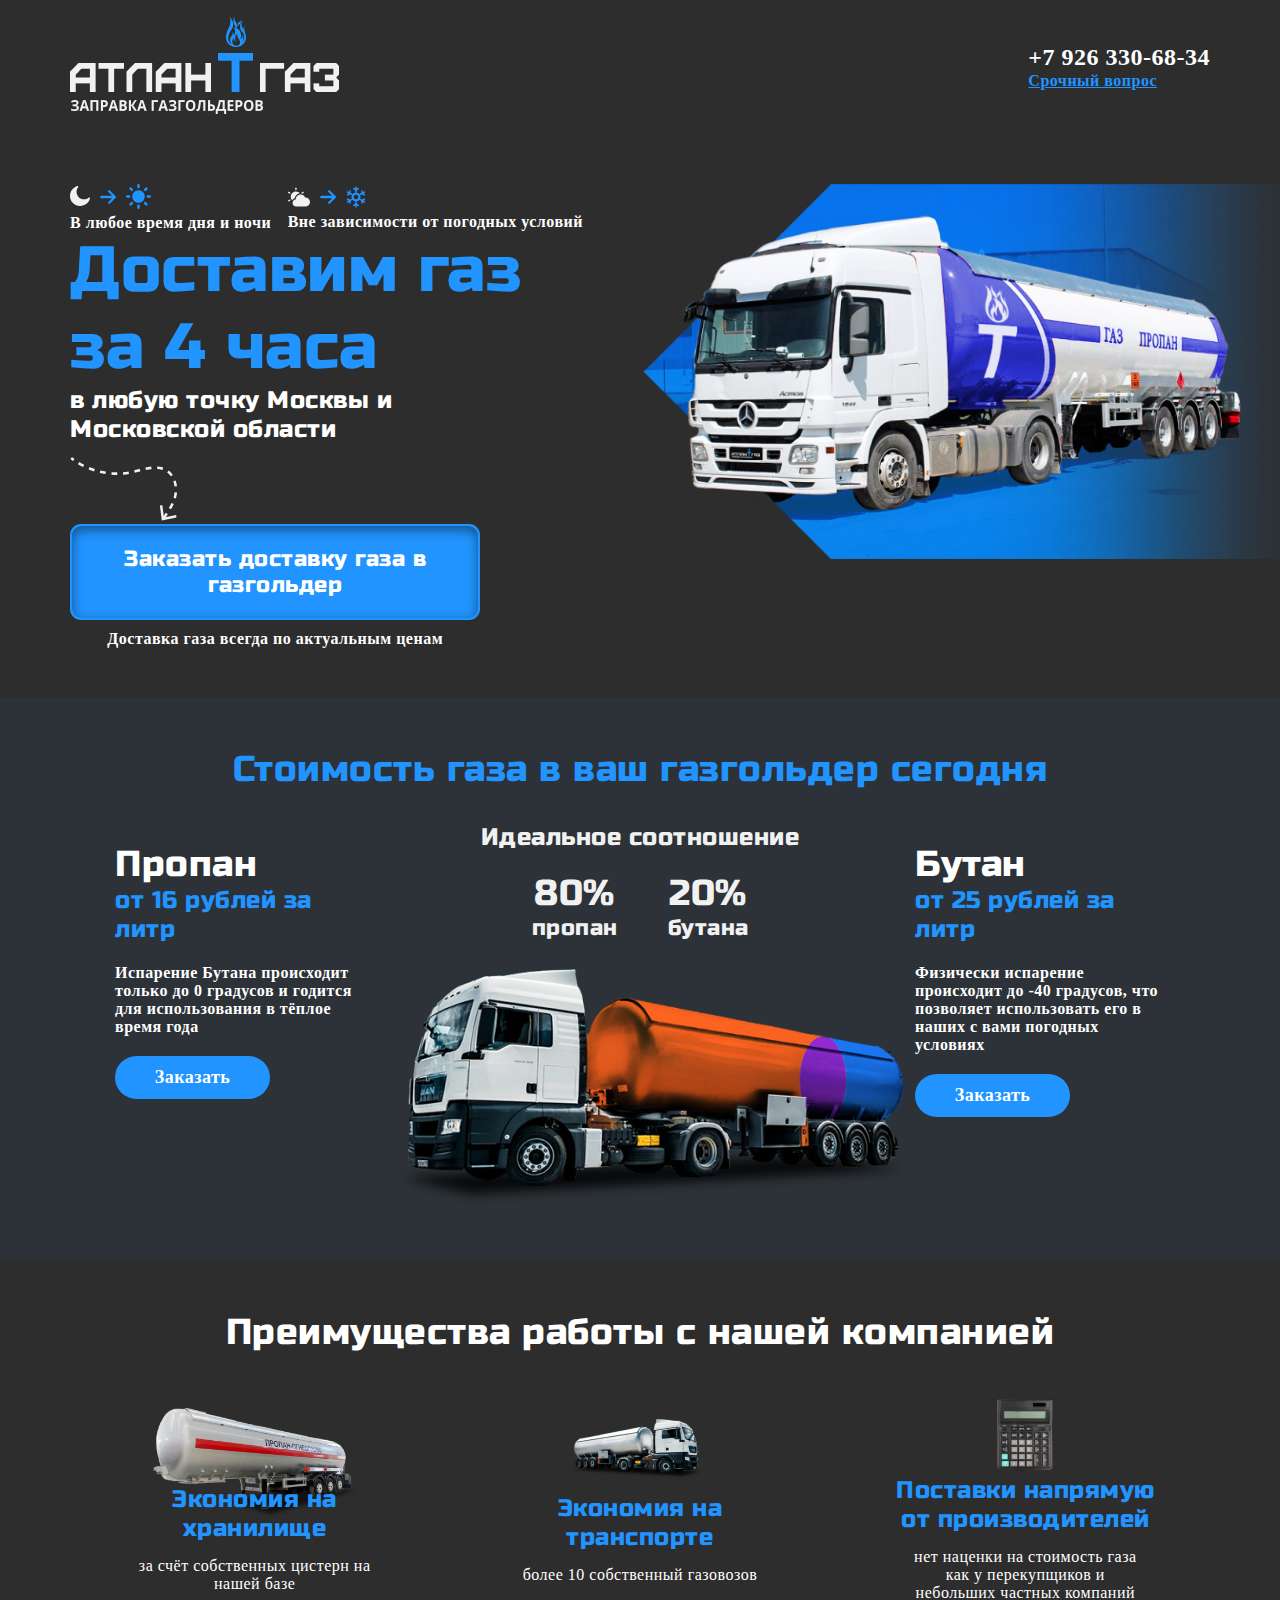
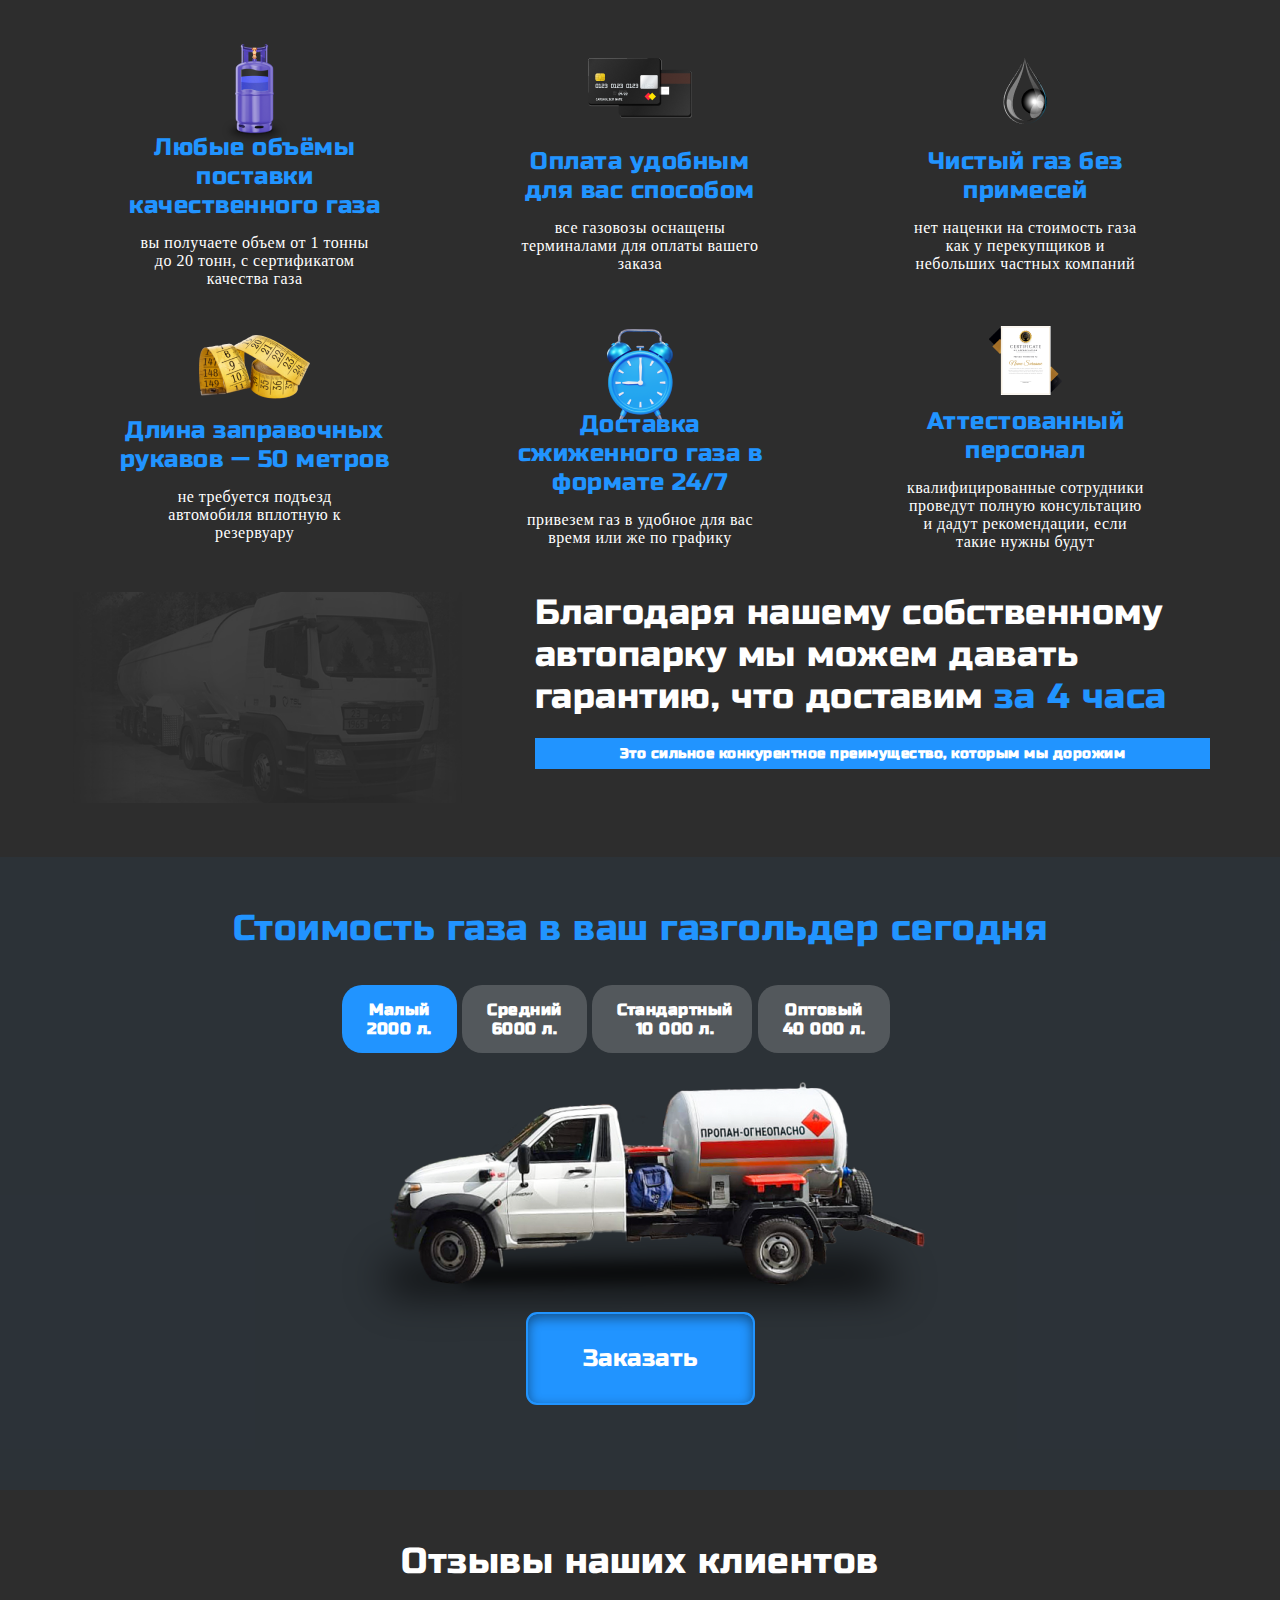
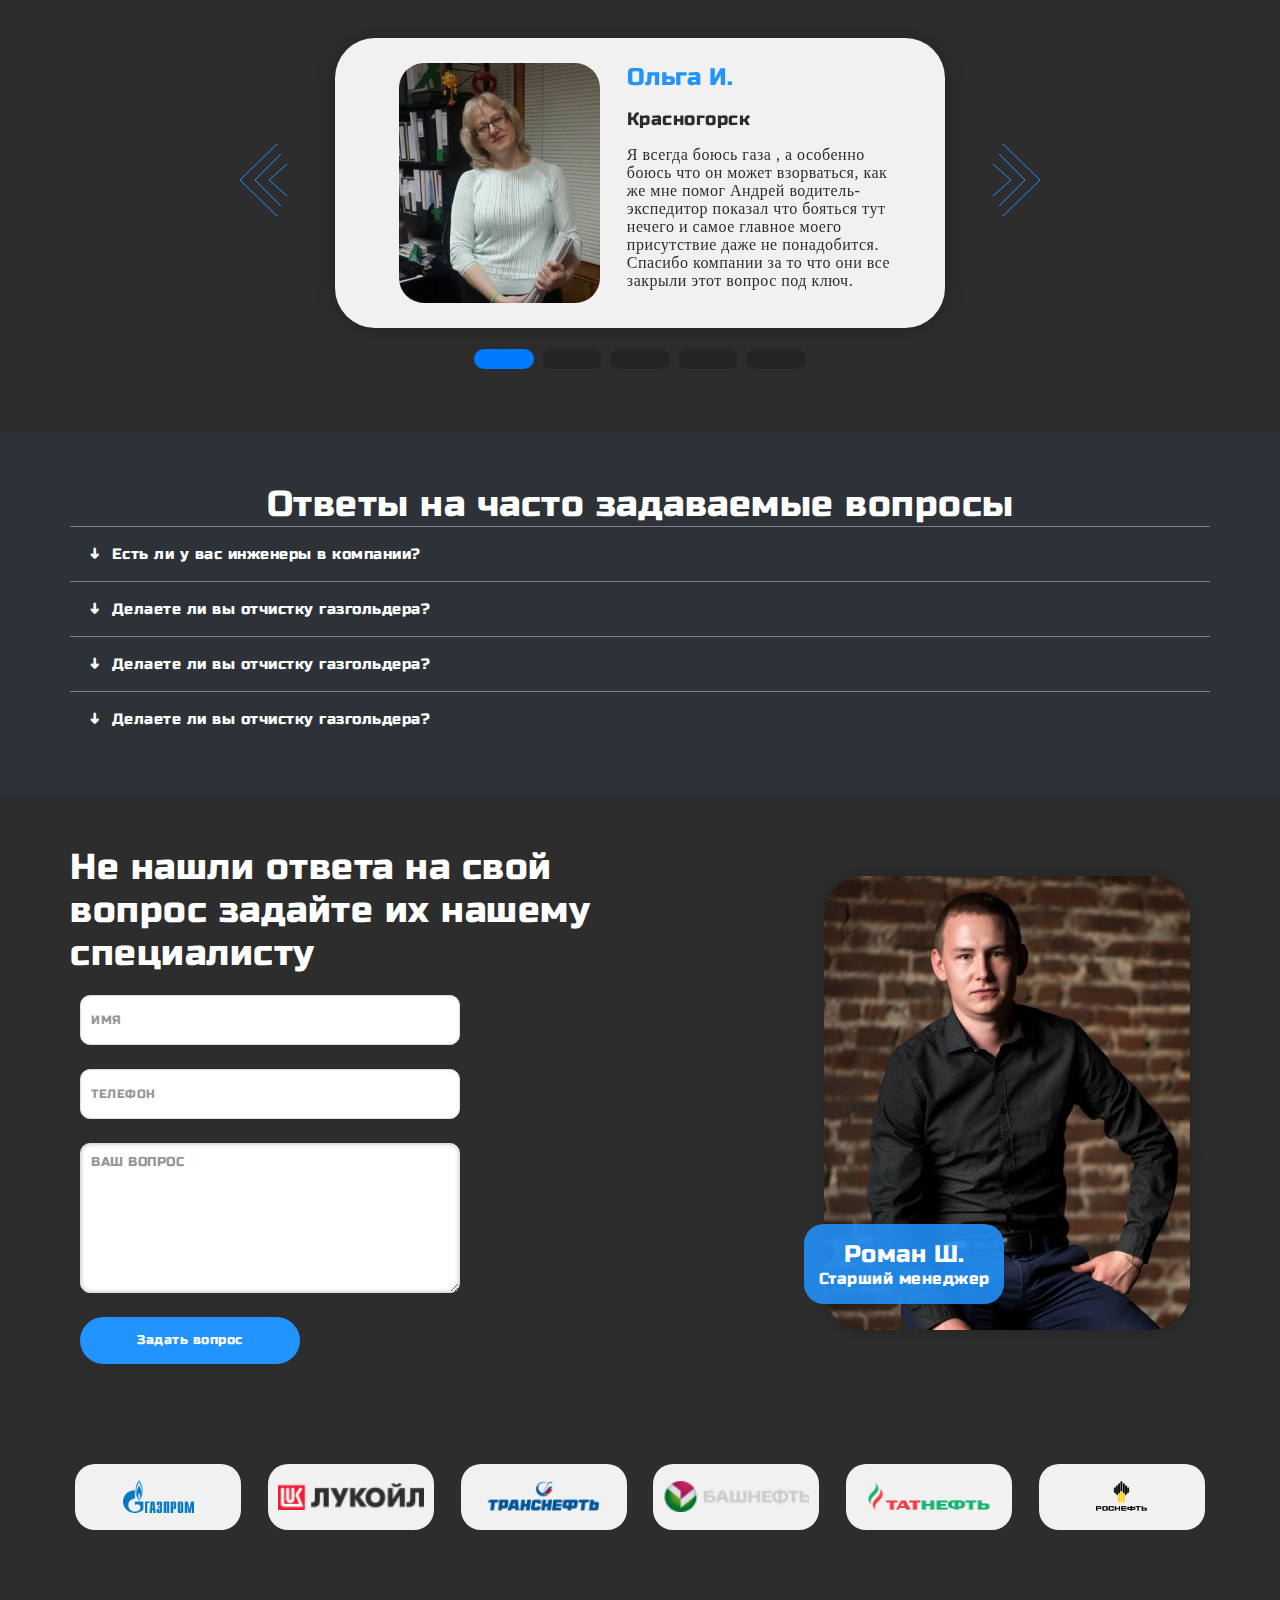
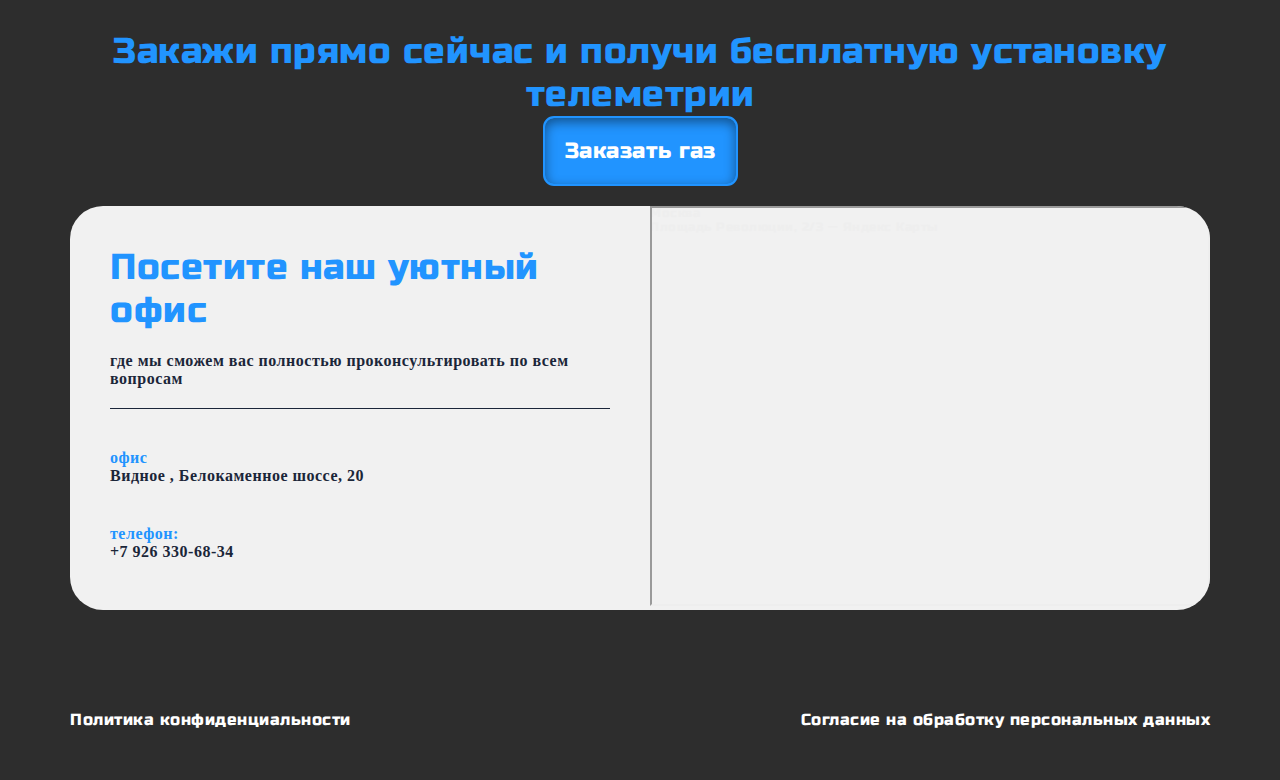
<file: index.html>
<!DOCTYPE html>
<html lang="ru" dir="ltr">
<head>
    
  <!-- кодировка страницы сайта -->
  <meta charset="utf-8">
  <!-- для адаптива страниц -->
  <meta name="viewport" content="width=device-width, initial-scale=1">
  <!-- автор -->
  <meta name="author" content="Дащенко Ростислав Русланович">
  <!-- описание сайта -->
  <meta name="description" content="">
  <!-- ключи для страницы -->
  <meta name="keywords" content="">
  <!-- для индексации поскового робота -->
  <meta name="robots" content="index, follow">

  <!-- подключение стилей -->
  <link rel="stylesheet" href="/style.css">
  <link rel="stylesheet" href="/style-media.css">
  <link
  rel="stylesheet"
  href="https://cdn.jsdelivr.net/npm/swiper@8/swiper-bundle.min.css"
/>
  <title>Atlant</title>
</head>
  <body>


    <!-- ********************************************************************************************** -->
    <!-- ********************************************************************************************** -->
    <!-- шапка сайта -->
    <header class="df-centr">
        <!-- ограничивающий контейнер на 1140px-->
        <div class="conteiner"> 
            <div class="blok1 df">

                <!--  -->
                <div class="logo">
                    <picture>
                        <source type="/img" srcset="avif" />
                        <source type="/img" srcset="webp" />
                        <img src="/img/Logo.png" alt="" loading="lazy" decoding="async">
                    </picture>
                </div>

                <!--  -->
                <div class="header-phone">
                    <div class="phone">
                        <a class="p" href="tel:+79263306834">+7 926 330-68-34</a>
                    </div>
                    <div class="phone-text">
                        <a class="p" href="#openModal">Срочный вопрос</a>
                    </div>
                </div>
            </div>
        </div>
        <!-- <a href="#openModal">Открыть модальное окно</a> -->

        <div id="openModal" class="modal">
            <div class="modal-dialog">
              <div class="modal-content">
                <div class="modal-header">
                  <h3 class="modal-title">Доставим газ <br>
за 4 часа</h3>
                  <a href="#close" title="Close" class="close">×</a>
                </div>
                <div class="modal-body">    
                    
                    
                        <input type="text" name="firstname" value="ИМЯ">
                        
                        <input type="tel" id="phone" name="phone" pattern="[0-9]{3}-[0-9]{2}-[0-9]{3}" value="ТЕЛЕФОН">
    
                        <button class="button modal-size">Заказать доставку газа</button>
                      
                </div>
              </div>
            </div>
          </div>
    </header>
    <!-- шапка сайта -->
    <!-- ********************************************************************************************** -->
    <!-- ********************************************************************************************** -->


    <!-- ********************************************************************************************** -->
    <!-- ********************************************************************************************** -->
    <!-- первй блок -->


        <section class="df-centr vh80 blok2">
            <div class="conteiner blok-main">

                    <!--  -->
                <div class="blok-text">

                    <div class="pogoda df">
                        <div class="pogoda__1">
                            <div class="pogoda__img df">
                                <i class="moon"></i>
                                <i class="arrow"></i>
                                <i class="sun"></i>
                            </div>
                            <div class="pogoda__text">
                                <span class="p">В любое время дня и ночи</span>
                            </div>
                        </div>
                        <div class="pogoda__2">
                            <div class="pogoda__img df">
                                <i class="cloud"></i>
                                <i class="arrow"></i>
                                <i class="snowflake"></i>
                            </div>
                            <div class="pogoda__text">
                                <span class="p">Вне зависимости от погодных условий</span>
                            </div>
                        </div>
                    </div>

                    <div class="main__text">
                        <span class="h1">Доставим газ за 4 часа</span>
                    </div>
                    <div class="blok-main-text">
                        <div class="blok3 df h3">
                            <span>в любую точку Москвы и Московской области</span>
                            <img src="/img/Vector.svg" alt="">
                        </div>


                        <div class="blok3">
                            <button class="button">Заказать доставку газа в газгольдер</button>
                            <p class="p">Доставка газа всегда по актуальным ценам</p>
                        </div>
                        

                    </div>
                </div>




            </div>
                            <!--  -->
                            <div class="blok-main-img">
                                <picture>
                                    <source type="/img" srcset="avif" />
                                    <source type="/img" srcset="webp" />
                                    <img src="/img/main1.png" alt="" loading="lazy" decoding="async">
                                </picture>
                            </div>
            

        </section>




    <!-- первй блок -->
    <!-- ********************************************************************************************** -->
    <!-- ********************************************************************************************** -->


        <!-- второй блок -->
    <!-- ********************************************************************************************** -->
    <!-- ********************************************************************************************** -->
        <section class="bagraund-color df-centr">
            <div class="conteiner">

                <div class="blok-price">
                    <h3 class="h2 __color-text">Стоимость газа в ваш газгольдер сегодня</h3>
                </div>

                <div class="blok-price-cart df-centr">
                    <div class="blok-price-cart__cart1 df">
                        <div>
                            <span class="text-cart1 h2">Пропан</span> <br>
                            <span class="text-cart2 h3">от 16 рублей за литр</span>
                        </div>

                        <span class="text-cart3 p">Испарение Бутана происходит только до 0 градусов и годится для использования в тёплое время года</span>
                        <button class="button-cart">Заказать</button>
                    </div>
                    <div class="blok-price-cart__cart2 df-centr">
                    <span class=" _text-color h3">Идеальное соотношение</span>
                    <div class="df cart__1">
                        <div class="df-colum">
                            <span class="_text-color h2">80%</span>
                            <span class="_text-color h22">пропан</span>
                        </div>
                        <div class="df-colum">
                            <span class="_text-color h2">20%</span>
                            <span class="_text-color h22">бутана</span>
                        </div>
                    </div>
                    <picture>
                        <source type="/img" srcset="avif" />
                        <source type="/img" srcset="webp" />
                        <img src="/img/2.png" alt="" loading="lazy" decoding="async">
                    </picture>
                    </div>
                    <div class="blok-price-cart__cart3 df">
                        <div>
                            <span class="text-cart1 h2">Бутан</span> <br>
                            <span class="text-cart2 h3">от 25 рублей за литр</span>
                        </div>

                        <span class="text-cart3 p">Физически испарение происходит до -40 градусов, что позволяет использовать его в наших с вами погодных условиях</span>
                        <button class="button-cart">Заказать</button>
                    </div>
                </div>
            </div>
        </section>

     <!-- второй блок -->
    <!-- ********************************************************************************************** -->
    <!-- ********************************************************************************************** -->
    


    <!-- третий блок -->
    <!-- ********************************************************************************************** -->
    <!-- ********************************************************************************************** -->

    <section class="df-centr">
        <div class="conteiner">

            <div class="blok-price">
                <h3 class="h2">Преимущества работы с нашей компанией</h3>
            </div>

            <div class="advantages">
                 <!-- карточка -->
                <div class="advantages__cart">

                    <div class="advantages__cart-img">
                        <picture>
                            <source type="/img" srcset="avif" />
                            <source type="/img" srcset="webp" />
                            <img src="/img/3.png" alt="" loading="lazy" decoding="async">
                        </picture>
                    </div>

                    <div class="advantages__cart-maintext __color-text">
                        Экономия
                            на хранилище
                    </div>

                    <div class="advantages__cart-text">
                        за счёт собственных цистерн
                            на нашей базе
                    </div>
                </div>
                <!-- карточка -->

                <!-- карточка -->
                <div class="advantages__cart">

                    <div class="advantages__cart-img">
                        <picture>
                            <source type="/img" srcset="avif" />
                            <source type="/img" srcset="webp" />
                            <img src="/img/4.png" alt="" loading="lazy" decoding="async">
                        </picture>
                    </div>

                    <div class="advantages__cart-maintext __color-text">
                        Экономия на транспорте
                    </div>

                    <div class="advantages__cart-text">
                        более 10 собственный газовозов
                    </div>
                </div>
                <!-- карточка -->

                <!-- карточка -->
                <div class="advantages__cart">

                    <div class="advantages__cart-img">
                        <picture>
                            <source type="/img" srcset="avif" />
                            <source type="/img" srcset="webp" />
                            <img src="/img/5.png" alt="" loading="lazy" decoding="async">
                        </picture>
                    </div>

                    <div class="advantages__cart-maintext __color-text">
                        Поставки напрямую
от производителей
                    </div>

                    <div class="advantages__cart-text">
                        нет наценки на стоимость газа как у перекупщиков и небольших частных компаний
                    </div>
                </div>
                <!-- карточка -->

                <!-- карточка -->
                <div class="advantages__cart">

                    <div class="advantages__cart-img">
                        <picture>
                            <source type="/img" srcset="avif" />
                            <source type="/img" srcset="webp" />
                            <img src="/img/6.png" alt="" loading="lazy" decoding="async">
                        </picture>
                    </div>

                    <div class="advantages__cart-maintext __color-text">
                        Любые объёмы поставки качественного газа
                    </div>

                    <div class="advantages__cart-text">
                        вы получаете объем от 1 тонны до 20 тонн, с сертификатом качества газа
                    </div>
                </div>
                <!-- карточка -->
                <!-- карточка -->
                <div class="advantages__cart">

                    <div class="advantages__cart-img">
                        <picture>
                            <source type="/img" srcset="avif" />
                            <source type="/img" srcset="webp" />
                            <img src="/img/7.png" alt="" loading="lazy" decoding="async">
                        </picture>
                    </div>

                    <div class="advantages__cart-maintext __color-text">
                        Оплата удобным
                        для вас способом
                    </div>

                    <div class="advantages__cart-text">
                        все газовозы оснащены терминалами для оплаты вашего заказа
                    </div>
                </div>
                <!-- карточка -->
                <!-- карточка -->
                <div class="advantages__cart">

                    <div class="advantages__cart-img">
                        <picture>
                            <source type="/img" srcset="avif" />
                            <source type="/img" srcset="webp" />
                            <img src="/img/8.png" alt="" loading="lazy" decoding="async">
                        </picture>
                    </div>

                    <div class="advantages__cart-maintext __color-text">
                        Чистый газ
                        без примесей
                    </div>

                    <div class="advantages__cart-text">
                        нет наценки на стоимость газа как у перекупщиков и небольших частных компаний
                    </div>
                </div>
                <!-- карточка -->
                <!-- карточка -->
                <div class="advantages__cart">

                    <div class="advantages__cart-img">
                        <picture>
                            <source type="/img" srcset="avif" />
                            <source type="/img" srcset="webp" />
                            <img src="/img/9.png" alt="" loading="lazy" decoding="async">
                        </picture>
                    </div>

                    <div class="advantages__cart-maintext __color-text">
                        Длина заправочных
                        рукавов — 50 метров
                    </div>

                    <div class="advantages__cart-text">
                        не требуется подъезд автомобиля вплотную к резервуару
                    </div>
                </div>
                <!-- карточка -->

                <!-- карточка -->
                <div class="advantages__cart">

                    <div class="advantages__cart-img">
                        <picture>
                            <source type="/img" srcset="avif" />
                            <source type="/img" srcset="webp" />
                            <img src="/img/10.png" alt="" loading="lazy" decoding="async">
                        </picture>
                    </div>

                    <div class="advantages__cart-maintext __color-text">
                        Доставка сжиженного газа
                        в формате 24/7
                    </div>

                    <div class="advantages__cart-text">
                        привезем газ в удобное для вас время или же  по графику
                    </div>
                </div>
                <!-- карточка -->
                <!-- карточка -->
                <div class="advantages__cart">

                    <div class="advantages__cart-img">
                        <picture>
                            <source type="/img" srcset="avif" />
                            <source type="/img" srcset="webp" />
                            <img src="/img/11.png" alt="" loading="lazy" decoding="async">
                        </picture>
                    </div>

                    <div class="advantages__cart-maintext __color-text">
                        Аттестованный
                        персонал
                    </div>

                    <div class="advantages__cart-text">
                        квалифицированные сотрудники проведут полную консультацию и дадут рекомендации, если такие нужны будут
                    </div>
                </div>
                <!-- карточка -->

            </div>

            <!-- автопарк -->
            <div class="avtopark">
                <div class="avtopark-img">
                    <picture>
                        <source type="/img" srcset="avif" />
                        <source type="/img" srcset="webp" />
                        <img src="/img/transp 1.png" alt="" loading="lazy" decoding="async"
                         width="px" height="px">
                    </picture>
                </div>
                <div class="avtopark-text">
                    <div class="avtopark-maintext">
                        <p>Благодаря нашему собственному автопарку мы можем
                            давать гарантию, что доставим <span class="color-decor">за 4 часа</span></p>
                        <div class="avtopark-text-bagraund">
                            <p>Это сильное конкурентное преимущество, которым мы дорожим</p>
                        </div>
                    </div>
                    
                </div>
            </div>
        </div>
    </section>
       <!-- третий блок -->
    <!-- ********************************************************************************************** -->
    <!-- ********************************************************************************************** -->

       <!-- четвертый блок -->
    <!-- ********************************************************************************************** -->
    <!-- ********************************************************************************************** -->
    <section class="bagraund-color df-centr">
        <div class="conteiner">

            <div class="blok-price">
                <h3 class="h2 __color-text">Стоимость газа в ваш газгольдер сегодня</h3>
            </div>

            <!-- табы -->
            <div class="df-centr p20">
                <div class="tabs">
                    
                        <input id="tab1" type="radio" name="tabs" checked>
                    <label for="tab1" title="Вкладка 1">Малый<br> 2000 л.</label>
                
                    <input id="tab2" type="radio" name="tabs">
                    <label for="tab2" title="Вкладка 2">Средний <br> 6000 л.</label>
                
                    <input id="tab3" type="radio" name="tabs">
                    <label for="tab3" title="Вкладка 3">Стандартный <br> 10 000 л.</label>
                
                    <input id="tab4" type="radio" name="tabs">
                    <label for="tab4" title="Вкладка 4">Оптовый <br> 40 000 л.</label>
                    
                    

               
            
                <section id="content-tab1">
                    <picture>
                        <source type="/img" srcset="avif" />
                        <source type="/img" srcset="webp" />
                        <img src="/img/01 2.png" alt="" loading="lazy" decoding="async"
                         width="px" height="px">
                    </picture>

                    
                </section>  
                <section id="content-tab2">
                    <picture>
                        <source type="/img" srcset="avif" />
                        <source type="/img" srcset="webp" />
                        <img src="/img/02 1.png" alt="" loading="lazy" decoding="async"
                         width="px" height="px">
                    </picture>
                </section> 
                <section id="content-tab3">
                    <picture>
                        <source type="/img" srcset="avif" />
                        <source type="/img" srcset="webp" />
                        <img src="/img/03 1.png" alt="" loading="lazy" decoding="async"
                         width="px" height="px">
                    </picture>
                </section> 
                <section id="content-tab4">
                    <picture>
                        <source type="/img" srcset="avif" />
                        <source type="/img" srcset="webp" />
                        <img src="/img/3.png" alt="" loading="lazy" decoding="async"
                         width="px" height="px">
                    </picture>
                </section> 
                <div class="df-centr">
                    <button class="btn">Заказать</button>
                </div> 
            </div>
            </div>

            <!-- табы -->

        </div>
    </section>
    
    <!-- четвертый блок -->
    <!-- ********************************************************************************************** -->
    <!-- ********************************************************************************************** -->

    <!-- пятый блок -->
    <!-- ********************************************************************************************** -->
    <!-- ********************************************************************************************** -->
    <section class="df-centr">
        <div class="conteiner">

            <div class="blok-price">
                <h3 class="h2">Отзывы наших клиентов</h3>
            </div>

            <div class="slaider-blok">
                <div class="swiper mySwiper">
                    <div class="swiper-wrapper">
                        <!-- первыйслайдер -->
                      <div class="swiper-slide more-blok">
                        <div class="slider-cart">
                            <div class="slider-cart-more"></div>
                            <div class="slaider-cart__img">
                                <picture>
                                    <source type="/img" srcset="avif" />
                                    <source type="/img" srcset="webp" />
                                    <img src="/img/Валентина В 1.png" alt="" loading="lazy" decoding="async">
                                </picture>
                            </div>
                            <div class="slaider-cart-text">
                                <div class="slaider-cart-text__fio">Ольга И.</div>
                                <div class="slaider-cart-text__city">Красногорск</div>
                                <div class="slaider-cart-text__text">
                                    Я  всегда боюсь газа , а особенно боюсь что он может взорваться, как же мне помог Андрей водитель-экспедитор показал что бояться тут нечего и самое главное моего присутствие даже не понадобится.  Спасибо  компании за то что они все закрыли  этот вопрос под ключ.
                                </div>
                            </div>
                        </div>
                      </div>
                      <!-- первыйслайдер -->
                      <!-- второйслайдер -->
                      <div class="swiper-slide">
                        
                        <div class="slider-cart">

                            <div class="slaider-cart__img">
                                <picture>
                                    <source type="/img" srcset="avif" />
                                    <source type="/img" srcset="webp" />
                                    <img src="/img/Валентина В 1.png" alt="" loading="lazy" decoding="async">
                                </picture>
                            </div>
                            <div class="slaider-cart-text">
                                <div class="slaider-cart-text__fio">Ольга И.</div>
                                <div class="slaider-cart-text__city">Красногорск</div>
                                <div class="slaider-cart-text__text">
                                    Я  всегда боюсь газа , а особенно боюсь что он может взорваться, как же мне помог Андрей водитель-экспедитор показал что бояться тут нечего и самое главное моего присутствие даже не понадобится.  Спасибо  компании за то что они все закрыли  этот вопрос под ключ.
                                </div>
                            </div>
                        </div>

                      </div>
                      <!-- второй слайдер -->

                      <!-- третий слайдер -->
                      <div class="swiper-slide">
                        
                        <div class="slider-cart">

                            <div class="slaider-cart__img">
                                <picture>
                                    <source type="/img" srcset="avif" />
                                    <source type="/img" srcset="webp" />
                                    <img src="/img/Валентина В 1.png" alt="" loading="lazy" decoding="async">
                                </picture>
                            </div>
                            <div class="slaider-cart-text">
                                <div class="slaider-cart-text__fio">Ольга И.</div>
                                <div class="slaider-cart-text__city">Красногорск</div>
                                <div class="slaider-cart-text__text">
                                    Я  всегда боюсь газа , а особенно боюсь что он может взорваться, как же мне помог Андрей водитель-экспедитор показал что бояться тут нечего и самое главное моего присутствие даже не понадобится.  Спасибо  компании за то что они все закрыли  этот вопрос под ключ.
                                </div>
                            </div>
                        </div>

                      </div>
                      <!-- третий слайдер -->

                    <!-- Четвертый слайдер -->
                    <div class="swiper-slide">

                        <div class="slider-cart">

                            <div class="slaider-cart__img">
                                <picture>
                                    <source type="/img" srcset="avif" />
                                    <source type="/img" srcset="webp" />
                                    <img src="/img/Валентина В 1.png" alt="" loading="lazy" decoding="async">
                                </picture>
                            </div>
                            <div class="slaider-cart-text">
                                <div class="slaider-cart-text__fio">Ольга И.</div>
                                <div class="slaider-cart-text__city">Красногорск</div>
                                <div class="slaider-cart-text__text">
                                    Я  всегда боюсь газа , а особенно боюсь что он может взорваться, как же мне помог Андрей водитель-экспедитор показал что бояться тут нечего и самое главное моего присутствие даже не понадобится.  Спасибо  компании за то что они все закрыли  этот вопрос под ключ.
                                </div>
                            </div>
                        </div>

                        </div>
                    <!-- четвертый слайдер -->
                <!-- Четвертый слайдер -->
                <div class="swiper-slide">

                <div class="slider-cart">

                    <div class="slaider-cart__img">
                        <picture>
                            <source type="/img" srcset="avif" />
                            <source type="/img" srcset="webp" />
                            <img src="/img/Валентина В 1.png" alt="" loading="lazy" decoding="async">
                        </picture>
                    </div>
                    <div class="slaider-cart-text">
                        <div class="slaider-cart-text__fio">Ольга И.</div>
                        <div class="slaider-cart-text__city">Красногорск</div>
                        <div class="slaider-cart-text__text">
                            Я  всегда боюсь газа , а особенно боюсь что он может взорваться, как же мне помог Андрей водитель-экспедитор показал что бояться тут нечего и самое главное моего присутствие даже не понадобится.  Спасибо  компании за то что они все закрыли  этот вопрос под ключ.
                        </div>
                    </div>
                </div>

                </div>
                <!-- Четвертый слайдер -->

                    </div>
                    <div class="swiper-button-next"></div>
                    <div class="swiper-button-prev"></div>
                    <div class="swiper-pagination"></div>
                  </div>
            </div>


        </div>
    </section>

    <!-- пятый блок -->
    <!-- ********************************************************************************************** -->
    <!-- ********************************************************************************************** -->


    <!-- шестой блок -->
    <!-- ********************************************************************************************** -->
    <!-- ********************************************************************************************** -->

    <section class="bagraund-color df-centr">
        <div class="conteiner">
            <div class="blok-price">
                <h3 class="h2">Ответы на часто задаваемые вопросы</h3>
            </div>
<!-- акардион блок -->
            <button class="accordion">Есть ли у вас инженеры в компании?</button>
                <div class="panel">
                <p>Lorem ipsum dolor sit amet, consectetur adipisicing elit, sed do eiusmod tempor incididunt ut labore et dolore magna aliqua. Ut enim ad minim veniam, quis nostrud exercitation ullamco laboris nisi ut aliquip ex ea commodo consequat.</p>
                </div>
                <!-- акардион блок -->
<!-- акардион блок -->
                <button class="accordion">Делаете ли вы отчистку газгольдера?</button>
                <div class="panel">
                <p>Lorem ipsum dolor sit amet, consectetur adipisicing elit, sed do eiusmod tempor incididunt ut labore et dolore magna aliqua. Ut enim ad minim veniam, quis nostrud exercitation ullamco laboris nisi ut aliquip ex ea commodo consequat.</p>
                </div>
<!-- акардион блок -->
                <button class="accordion">Делаете ли вы отчистку газгольдера?</button>
                <div class="panel">
                <p>Lorem ipsum dolor sit amet, consectetur adipisicing elit, sed do eiusmod tempor incididunt ut labore et dolore magna aliqua. Ut enim ad minim veniam, quis nostrud exercitation ullamco laboris nisi ut aliquip ex ea commodo consequat.</p>
                </div>
<!-- акардион блок -->
                <button class="accordion">Делаете ли вы отчистку газгольдера?</button>
                <div class="panel">
                <p>Lorem ipsum dolor sit amet, consectetur adipisicing elit, sed do eiusmod tempor incididunt ut labore et dolore magna aliqua. Ut enim ad minim veniam, quis nostrud exercitation ullamco laboris nisi ut aliquip ex ea commodo consequat.</p>
                </div>
<!-- акардион блок -->


        </div>
    </section>

     <!-- шестой блок -->
    <!-- ********************************************************************************************** -->
    <!-- ********************************************************************************************** -->

    <!-- седьмой блок -->
    <!-- ********************************************************************************************** -->
    <!-- ********************************************************************************************** -->
    <section class="df-centr">
        <div class="conteiner df-centr-bisaline">
            <div class="forma df-colum">
                
                <div class="forma-text">Не нашли ответа на свой вопрос задайте их нашему специалисту </div>
                
                <form class="df-colum">
                    
                    <input type="text" name="firstname" value="ИМЯ">
                    
                    <input type="tel" id="phone" name="phone" pattern="[0-9]{3}-[0-9]{2}-[0-9]{3}" value="ТЕЛЕФОН">

                    <textarea id="subject" name="subject" placeholder="ВАШ ВОПРОС" style="width:100%; height:600px" ></textarea>
                    
                    <button>Задать вопрос</button>
                  </form>

            </div>
            <div class="forma-img">

                <picture>
                    <source type="/img" srcset="avif" />
                    <source type="/img" srcset="webp" />
                    <img src="/img/image 1.png" alt="" loading="lazy" decoding="async"
                     width="px" height="px">
                </picture>
                <div class="forma-img-name">
                    <span style="font-size: 24px;">Роман Ш.</span>
                    <span style="font-size: 16px;">Старший менеджер</span>
                </div>
            </div>

        </div>
    </section>






    <!-- седьмой блок -->
    <!-- ********************************************************************************************** -->
    <!-- ********************************************************************************************** -->


    <!-- восьмой блок -->
    <!-- ********************************************************************************************** -->
    <!-- ********************************************************************************************** -->
    <section class="df-centr">
        <div class="conteiner">
            <div class="firma">
                <div class="firma__blok"><img src="/img/Frame.png" alt=""></div>
                <div class="firma__blok"><img src="/img/Frame (1).png" alt=""></div>
                <div class="firma__blok"><img src="/img/транснефть 1.png" alt=""></div>
                <div class="firma__blok"><img src="/img/image 3.png" alt=""></div>
                <div class="firma__blok"><img src="/img/image 4.png" alt=""></div>
                <div class="firma__blok"><img src="/img/роснефть 1.png" alt=""></div>
            </div>
        </div>
    </section>


    <!-- восьмой блок -->
    <!-- ********************************************************************************************** -->
    <!-- ********************************************************************************************** -->


    <!-- девятый блок -->
    <!-- ********************************************************************************************** -->
    <!-- ********************************************************************************************** -->
    <section class="df-centr">
        <div class="conteiner">
            <div class="h2 __color-text">Закажи прямо сейчас и получи
                бесплатную установку телеметрии</div>

                <div class="df-centr">
                    <button class="button">Заказать газ</button>
                </div>

                <div class="contakt">
                    <div class="contakt-text">
                        <div class="contakt-main-text">
                            <p class="contakt-main__text h2 color-decor">Посетите наш уютный офис</p>
                            <p class="contakt-main__text-p p color-bl">где мы сможем вас полностью 
                                проконсультировать по всем  вопросам</p>
                        </div>
                        
                            <div class="contact-adress">
                                <p class="p color-decor">офис</p>
                                <p class="p color-bl">Видное , Белокаменное шоссе, 20</p>
                            </div>
                            <div class="contact-phone">
                                <p class="p color-decor">телефон:</p>
                                <p class="p color-bl">+7 926 330-68-34</p>
                            </div>
                        
                        
                    </div>
                    <div class="contakt-map">
                        <div style="position:relative;overflow:hidden;"><a href="https://yandex.ru/maps/213/moscow/?utm_medium=mapframe&utm_source=maps" style="color:#eee;font-size:12px;position:absolute;top:0px;">Москва</a><a href="https://yandex.ru/maps/213/moscow/house/ploshchad_revolyutsii_2_3/Z04YcAZoT0AHQFtvfXt0d39jYQ==/?indoorLevel=1&ll=37.619271%2C55.756274&utm_medium=mapframe&utm_source=maps&z=17.91" style="color:#eee;font-size:12px;position:absolute;top:14px;">Площадь Революции, 2/3 — Яндекс Карты</a><iframe src="https://yandex.ru/map-widget/v1/-/CCUnfBXkxA" width="560" height="400" frameborder="1" allowfullscreen="true" style="position:relative;"></iframe></div>
                    </div>
                </div>
        </div>
    </section>


    <!-- девятый блок -->
    <!-- ********************************************************************************************** -->
    <!-- ********************************************************************************************** -->


    <footer class="df-centr">
        <div class="conteiner df-centr-bisaline">
            <div>Политика конфиденциальности</div>
            <div>Согласие на обработку персональных данных</div>
        </div>
    </footer>
    <!-- ******************************************************************* -->
  <!-- подключение js после загрузки страницы-->
  <!-- <script defer src="js/js.js"></script> -->
  <!-- Скрипт будет выполнен асинхронно с HTML страницей -->
  <script async src="/js/js.js"></script>
  <script src="https://cdn.jsdelivr.net/npm/swiper/swiper-bundle.min.js"></script>
  </body>
</html>
</file>
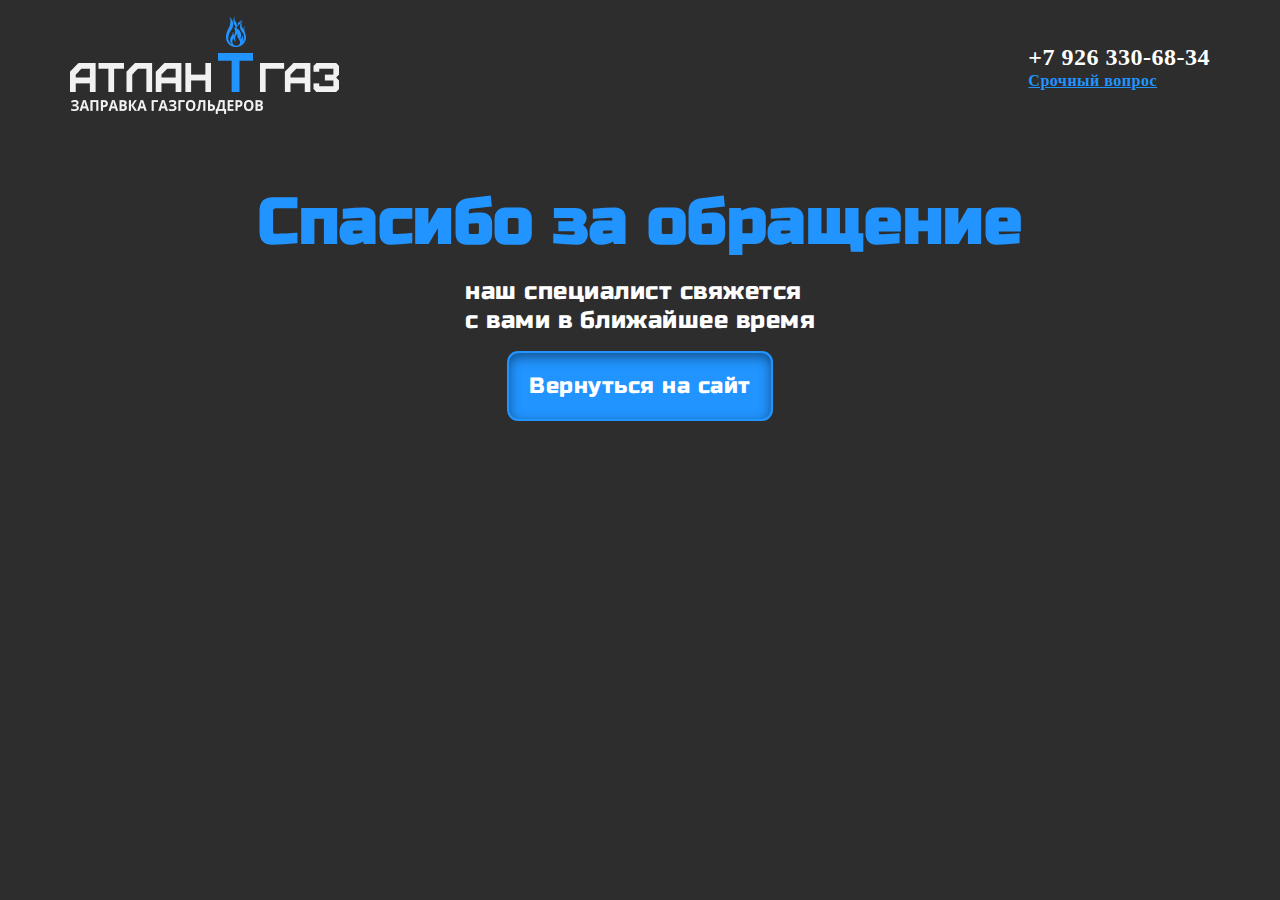
<file: thanks.html>
<!DOCTYPE html>
<html lang="ru" dir="ltr">
<head>
    
  <!-- кодировка страницы сайта -->
  <meta charset="utf-8">
  <!-- для адаптива страниц -->
  <meta name="viewport" content="width=device-width, initial-scale=1">
  <!-- автор -->
  <meta name="author" content="Дащенко Ростислав Русланович">
  <!-- описание сайта -->
  <meta name="description" content="">
  <!-- ключи для страницы -->
  <meta name="keywords" content="">
  <!-- для индексации поскового робота -->
  <meta name="robots" content="index, follow">

  <!-- подключение стилей -->
  <link rel="stylesheet" href="/style.css">
  <link rel="stylesheet" href="/style-media.css">
  <link
  rel="stylesheet"
  href="https://cdn.jsdelivr.net/npm/swiper@8/swiper-bundle.min.css"
/>
  <title>Atlant</title>
</head>
  <body>

     <!-- шапка сайта -->
     <header class="df-centr">
        <!-- ограничивающий контейнер на 1140px-->
        <div class="conteiner"> 
            <div class="blok1 df">

                <!--  -->
                <div class="logo">
                    <picture>
                        <source type="/img" srcset="avif" />
                        <source type="/img" srcset="webp" />
                        <img src="/img/Logo.png" alt="" loading="lazy" decoding="async">
                    </picture>
                </div>

                <!--  -->
                <div class="header-phone">
                    <div class="phone">
                        <a class="p" href="tel:+79263306834">+7 926 330-68-34</a>
                    </div>
                    <div class="phone-text">
                        <a class="p" href="">Срочный вопрос</a>
                    </div>
                </div>
            </div>
        </div>
    </header>
    <!-- шапка сайта -->


    <section class="df-centr">
        <div class="conteiner blok-thanks">
            <h1 class="h1 color-decor">Спасибо за обращение</h1>
            <p class="h3"> наш специалист свяжется <br>
                с вами в ближайшее время</p>
                <button class="button">Вернуться на сайт</button>
        </div>
    </section>


  <!-- подключение js после загрузки страницы-->
  <!-- <script defer src="js/js.js"></script> -->
  <!-- Скрипт будет выполнен асинхронно с HTML страницей -->
  <script async src="/js/js.js"></script>
  <script src="https://cdn.jsdelivr.net/npm/swiper/swiper-bundle.min.js"></script>
  </body>
</html>
</file>
<file: style.css>
/* https://brilliant-klepon-ebef05.netlify.app/ */
@charset "UTF-8";
@import url('https://fonts.googleapis.com/css2?family=Russo+One&family=Vollkorn:ital,wght@0,400;0,500;0,600;0,700;0,800;0,900;1,400;1,500;1,600;1,700;1,800;1,900&display=swap');


:root {
    --body-color: #2D2D2D;
    --color-decor: #2194FF;
    --font-open-sans: 'Open Sans';
  }

/* резет команды */
html {
  box-sizing: border-box;
  /* плавный скрол */
  scroll-behavior: smooth;
}
*,
*::before,
*::after {
  box-sizing: inherit;
  margin: 0;
  padding: 0;
  letter-spacing: .5px;
  position: relative;
  text-decoration: none;
  font-family: 'Russo One', sans-serif;
  color: #fff;
}
button{
    cursor: pointer;
}
body{
  width: 100%;
  overflow-x: hidden;
  background-color: var(--body-color);
}
a{
  text-decoration: none;
  color: unset;
}
.h1{
    font-size: 64px;
}
.h2{
    font-size: 36px;
    font-weight: 400;
    text-align: center;
}
.h3{
    font-size: 24px;
    font-weight: 400;
}
.h22{
    font-size: 22px;
}
.p{
    font-size: 16px;
    font-family: var(--font-open-sans);
    font-weight: 700;
}
.grid{
    display: grid;
    grid-template-rows: auto;
    gap: 1rem;
    place-items: center;
}
img{
    max-width: 100%;
    object-fit: cover;
}
.color-decor{
    color: var(--color-decor);
}
.bagraund-decor{
    background-color: var(--color-decor);
}
.bagraund-decor-blok{
    background-color: var(--color-decor);
    opacity: .05;
}
.df{
    display: flex;
    flex-flow: row wrap;
}
.df-colum{
    display: flex;
    flex-flow: column;
}
.df-centr{
    display: flex;
    justify-content: center;
}

.conteiner{
    max-width: 1140px;
    width: 100%;
}
.text-centr{
    width: 100%;
    text-align: center;
}
.df-centr-bisaline{
    display: flex;
    justify-content:space-between;
    align-items: center;
    flex-flow: row wrap;
}
section{
    padding: 50px 0;
}



/* ********************************************************* */
/* ********************************************************* */
/* ********************************************************* */
/* шапка */


.blok1{
    width: 100%;
    justify-content: space-between;
    align-items: center;
    padding: 1rem 0;
}
.logo{
    max-width: 40%;
}
.phone > a{
    font-size: 1.5rem;
    cursor: pointer;
}

.phone-text > a{
    text-decoration: underline;
    color: var(--color-decor);
    cursor: pointer;
}
/* шапка */
/* ********************************************************* */
/* ********************************************************* */
/* ********************************************************* */



/* первый блок */
/* ********************************************************* */
/* ********************************************************* */
/* ********************************************************* */


.blok-text{
    width: 45%;
}
.blok-main{
    display: flex;
    flex-flow: column;
    justify-content: center;
}
.pogoda__img{
    justify-content: start;
    align-items: center;
    gap: .625rem;
}
.blok-main-img{
    width: 50vw;
    position: absolute;
    z-index: -10;
    right: 0;
}
.blok3{
    width: 80%;
}
.button{
    font-size: 22px;
    font-weight: 400;
    background-color: var(--color-decor);
    padding: 20px;
    border-radius: 11px;
    border: 2px solid var(--color-decor);
    box-shadow: inset 0px 4px 12px rgba(0, 0, 0, 0.45);
    cursor: pointer;
}
.blok3 > img{
    width: 30%;
    height: 80px;
}
.blok3 >p{
    text-align: center;
    margin-top: 10px;
}
.pogoda{
    justify-content:space-between;
    align-items: center;
}
.moon::before{
    content: url(/img/moon.svg);
}
.arrow::before{
    content: url(/img/arrow.svg);
}
.sun::before{
    content: url(/img/sun.svg);
}
.cloud::before{
    content: url(/img/cloud.svg);
}
.snowflake::before{
    content: url(/img/snowflake.svg);
}
.main__text > span{
    color: var(--color-decor);
}



/* первый блок */
/* ********************************************************* */
/* ********************************************************* */
/* ********************************************************* */


/* второй блок */
/* ********************************************************* */
/* ********************************************************* */
/* ********************************************************* */
.pading40{
    padding: 40px 0;
}
.bagraund-color{
    background: rgba(33, 148, 255, 0.05);
}
.blok-price{
    width: 100%;
    text-align: center;
    gap: 1rem;
}
.__color-text{
    color: var(--color-decor);
}
.blok-price-cart {
    flex-flow: row;
    padding-top: 32px;
    justify-content: center;
}
.blok-price-cart__cart1,
.blok-price-cart__cart2,
.blok-price-cart__cart3 {
    flex-flow: column;
    gap: 20px;
}
.cart__1{
    display: flex;
    gap: 50px;
}
.text-cart2 {  
    color: var(--color-decor);  
}
.blok-price-cart__cart1,
.blok-price-cart__cart3 {
    max-width: 250px;
    padding-top: 20px;
}
.blok-price-cart__cart2{
    max-width: 550px;
    width: 100%;
    align-items: center;
}

.button-cart{
    width: 155px;
    height: 43px;
    border-radius: 50px;
    background-color: var(--color-decor);
    color: #ffffff;
    border: none;
    font-family: 'Open Sans';
    font-weight: 700;
    font-size: 18px;
}
._text-color{
    color: #F1F1F1;
}



/* второй блок */
/* ********************************************************* */
/* ********************************************************* */

/* ********************************************************* */


/* третий  блок */
/* ********************************************************* */
/* ********************************************************* */
/* ********************************************************* */

.advantages {
    width: 100%;
    display: flex;
    flex-flow: row wrap;
    justify-content: space-around;
    gap: 1rem;
    padding: 2rem 0;
}
.advantages__cart {
    width: 340px;
    display: flex;
    flex-flow: column;
    align-items: center;
    justify-content: center;
}
.advantages__cart-img{
    width: 60%;
    height: 30%;
    display: flex;
    justify-content: center;
}

.advantages__cart-maintext{
    width: 80%;
    font-size: 24px;
    font-weight: 400;
    text-align: center;
    margin-top: 8px;
}
.advantages__cart-text{
    width: 70%;
    font-size: 16px;
    font-weight: 300;
    font-family: var(--font-open-sans);
    text-align: center;
    margin-top: 14px;
}
.avtopark {
    width: 100%;
    display: flex;
    flex-flow: row;
    justify-content: center;
}
.avtopark-img {

}
.avtopark-img>img{
    width: 100%;
}
.avtopark-text {
    width: 80%;
}
.avtopark-maintext {
    font-size: 35px;
}
.avtopark-maintext *+*{
    margin-top: 20px;
}
.avtopark-text-bagraund {
    font-size: 14px;
    font-weight: 800;
    text-align: center;
    padding: 7px 12px;
    background-color: var(--color-decor);
}

/* третий  блок */
/* ********************************************************* */
/* ********************************************************* */
/* ********************************************************* */

.p20{
    padding: 35px 0;
}
/* четвертый блок */
/* ********************************************************* */
/* ********************************************************* */
/* ********************************************************* */


/* Базовый контейнер табов */
.tabs{
    min-width: 320px;
    max-width: 100%;
    padding: 0px;
    margin: 0 auto;
}
/* Стили секций с содержанием */
.tabs>section {
    display: none;
    padding: 15px;
}
.tabs>section>p {
    margin: 0 0 5px;
    line-height: 1.5;
    color: #383838;
/* прикрутим анимацию */
    -webkit-animation-duration: 1s;
    animation-duration: 1s;
    -webkit-animation-fill-mode: both;
    animation-fill-mode: both;
    -webkit-animation-name: fadeIn;
    animation-name: fadeIn;
}
/* Описываем анимацию свойства opacity */

@-webkit-keyframes fadeIn {
    from {
            opacity: 0;
    }
    to {
            opacity: 1;
    }
}
@keyframes fadeIn {
    from {
            opacity: 0;
    }
    to {
            opacity: 1;
    }
}
/* Прячем чекбоксы */
.tabs>input {
    display: none;
    position: absolute;
}
/* Стили переключателей вкладок (табов) */
.tabs>label {
    max-width: 160px;
    display: inline-flex;
    justify-content: space-around;
    align-items: center;
    gap: 1rem;
    /* display: inline-block; */
    margin: 0 0 -1px;
    padding: 15px 25px;
    font-weight: 600;
    text-align: center;
    color: rgb(255, 255, 255);

    border-width: 1px 1px 1px 1px;
    background: rgba(241, 241, 241, 0.2);
    border-radius: 20px;
}
/* Изменения стиля переключателей вкладок при наведении */

.tabs>label:hover {
    color: rgb(255, 255, 255);
    cursor: pointer;
    background-color: var(--color-decor);
    transition: .4s all;
}
/* Стили для активной вкладки */
.tabs>input:checked+label {
    color: rgb(255, 255, 255);
    background: var(--color-decor);
    transition: 1s all;
}

#tab1:checked~#content-tab1, #tab2:checked~#content-tab2, #tab3:checked~#content-tab3, #tab4:checked~#content-tab4 {
display: block;
}

.btn{
    padding: 30px 55px;
    background-color: var(--color-decor);
    font-size: 24px;
    font-weight: 400;
    border-radius: 11px;
    border: 2px solid var(--color-decor);
    box-shadow: inset 0px 4px 12px rgba(0, 0, 0, 0.45);
    
}
section[id^="content-tab"]{
    padding: 30px 0;
    max-width: 37.5rem;
    height: 16.25rem;

}
.tabs> section> picture{
    width: 100%;
    display: flex;
    justify-content: center;
    align-items: center;
}
/* четвертый блок */
/* ********************************************************* */
/* ********************************************************* */
/* ********************************************************* */

/* пятый блок */
/* ********************************************************* */
/* ********************************************************* */
/* ********************************************************* */
.slaider-blok{
    width: 100%;
    height: 400px;
    max-height: 100vh;
    padding: 0;
}
.swiper {
    max-width: 800px;
    width: 100%;
    height: 100%;
  }

  .swiper-slide {
    width: 80%;
    height: 80%;
    text-align: center;
    font-size: 18px;

    /* Center slide text vertically */
    display: -webkit-box;
    display: -ms-flexbox;
    display: -webkit-flex;
    display: flex;
    -webkit-box-pack: center;
    -ms-flex-pack: center;
    -webkit-justify-content: center;
    justify-content: center;
    -webkit-box-align: center;
    -ms-flex-align: center;
    -webkit-align-items: center;
    align-items: center;
  }
  .swiper-button-next::after,
  .swiper-button-prev::after{
    color: var(--color-decor);
    font-size: 80px;
  }
  .swiper-button-next::after{
    content: url("/img/right.svg") !important;
  }
  .swiper-button-prev::after{
    content: url("/img/left.svg") !important;
  }
  .image-slider,
  .swiper-pagination-bullet{
    bottom: 0;
  }
  .swiper-pagination-bullet{
    width: 20px;
    height: 20px;
    font-size: 14px;
    line-height: 20px;
    background-color: #F1F1F1;
}
.swiper-pagination-bullet{
    all: unset;
    width: 60px !important;
    height: 20px !important;
    border-radius: 10px !important;
}

.slider-cart {
    width: 70%;
    height: 60%;
    background-color: #F1F1F1;
    border-radius: 40px;
    box-shadow: 0px 0px 20px rgba(0, 0, 0, 0.25);
    padding: 25px;
    display: flex;
    flex-flow: row wrap;
    justify-content:space-around;
    align-items: center;
    overflow: hidden;
    
}
.slider-cart-more::after{
    position: absolute;
    top: 0;
    width: 1000px;
    height: 100px;
    background-color: #2194FF;
}

.slaider-cart__img {
    
    height: 100%;
    object-fit: cover;
    border-radius: 25px;
    overflow: hidden;
}
.slaider-cart-text {
    width: 50%;
    height: 100%;
    display: flex;
    flex-flow: column;
    align-items:flex-start;
    gap: 1rem;
}
.slaider-cart-text__fio {
    color: var(--color-decor);
    font-weight: 400;
    font-size: 24px;
}
.slaider-cart-text__city {

    font-size: 18px;
    line-height: 22px;
    color: var(--body-color);
}
.slaider-cart-text__text {
    font-size: 16px !important;
    color: var(--body-color);
    font-family: var(--font-open-sans);
    text-align: start;
}

/* пятый блок */
/* ********************************************************* */
/* ********************************************************* */
/* ********************************************************* */


/* шестой блок */
/* ********************************************************* */
/* ********************************************************* */
/* ********************************************************* */

.accordion {
    background-color: #58585800;
    color: rgb(255, 255, 255);
    cursor: pointer;
    padding: 18px;
    width: 100%;
    border: none;
    text-align: left;
    outline: none;
    font-size: 15px;
    transition: all 0.4s;
    border-top: 1px solid #f1f1f16b;
}

.active, .accordion:hover {
    background-color: #2194ff00;
    color: var(--color-decor);
}

.accordion::before {
    content: '\279C';

    font-weight: bold;
    float: left;
    margin-right: 10px;
    transform: rotate(90deg);
}
.active::before {
    content: "\279C";
    transform: rotate(-90deg);
    color: var(--color-decor);
}
.panel {
    padding: 0 18px;
    max-height: 0;
    overflow: hidden;
    transition: max-height 0.2s ease-out;
}

/* шестой блок */
/* ********************************************************* */
/* ********************************************************* */
/* ********************************************************* */


/* седьмой блок */
/* ********************************************************* */
/* ********************************************************* */
/* ********************************************************* */

.forma-img-name{
    
    width: 200px;
    height: 80px;
    background-color: #2194ffdc;
    position: absolute;
    left: 0;
    bottom: 50px;
    border-radius: 20px;
    display: flex;
    flex-flow: column;
    justify-content: center;
    align-items: center;
    text-align: center;
}

.forma{
    min-width: 320;
    max-width: 550px;
    gap: 1.25rem;
}
.forma-text{
    font-size: 36px;
    font-weight: 400;
    
}
form{
    min-width: 320px;
    max-width: 400px;
    display: flex;
    flex-flow: column;
    gap: 1.5rem;
    padding: 0 10px;
}
form > input{
    height: 50px;
    background: #FFFFFF;
    border: 1px solid #DEDEDE;
    box-shadow: inset 0px 0px 4px rgba(0, 0, 0, 0.05);
    border-radius: 10px;
    padding: 10px;
}
input[value]{
    font-size: 12px;
    line-height: 16px;
    text-transform: uppercase;
    color: rgba(45, 45, 45, 0.5);
    padding-left: 10px;
}
textarea{
    min-width: 300px;
    max-width: 400px;
    min-height: 100px;
    max-height: 150px;
    background: #FFFFFF;
    border: 1px solid #DEDEDE;
    box-shadow: inset 0px 0px 4px rgba(0, 0, 0, 0.25);
    border-radius: 10px;
    color: #2D2D2D;
    padding: 10px;
}
textarea::placeholder{
    background: #FFFFFF;
    border-radius: 10px;
    color: rgba(45, 45, 45, 0.5);
}
form>button{
    width: 220px;
    height: 47px;
    background-color: var(--color-decor);
    color: #ffffff;
    border-radius: 50px;
    border: none;
    cursor: pointer;
}
input:invalid:active{
    border: 1px solid #2194FF;
}

.firma {
    width: 100%;
    min-height: 66px;
    display: flex;
    flex-flow: row wrap;
    justify-content: space-around;
    align-items: center;
    gap: 1rem;
}
.firma__blok {
    width: 166px;
    height: 66px;
    background-color: #F1F1F1;
    border-radius: 20px;
    padding: 5px 10px;
    display: flex;
    justify-content:center;
    align-items: center;
}
.firma__blok > img{
    width: 100%;
    height: 60%;
    object-fit:contain;
}

/* седьмой блок */
/* ********************************************************* */
/* ********************************************************* */
/* ********************************************************* */


.contakt {
    width: 100%;
    background-color: #F1F1F1;
    border-radius: 33px;
    display: flex;
    flex-flow: row;
    justify-content: center;
    min-height: 400px;
    max-height: max-content;
    margin-top: 20px;
    overflow: hidden;
}
.contakt-text {
    padding: 40px;
    width: 100%;
}
.contakt-main__text{

    text-align: left;
    padding-bottom: 20px;

}
.contakt-main-text{
    border-bottom: 1px solid #1B2639;
}
.contakt-main-text > *+*{
    padding-bottom: 20px;
}
.contakt-main__text-1{
    text-align: start;
    padding-bottom:  20px;
}
.contakt-main__text-p{
    color: #1B2639;
}

.contakt-map {
    width: 100%;
    height: 100%;
}
.contakt-map>iframe{
    width: 100%;
    height: 100%;
}
.color-bl{
    color: #1B2639;
}
.contact-adress{
    margin: 40px 0;
}
footer{
    width: 100%;
    min-height: 7.5rem;
}




.modal {
    position: fixed; /* фиксированное положение */
    top: 0;
    right: 0;
    bottom: 0;
    left: 0;
    background: rgba(0,0,0,0.5); /* цвет фона */
    z-index: 1050;
    opacity: 0; /* по умолчанию модальное окно прозрачно */
    -webkit-transition: opacity 200ms ease-in; 
    -moz-transition: opacity 200ms ease-in;
    transition: opacity 200ms ease-in; /* анимация перехода */
    pointer-events: none; /* элемент невидим для событий мыши */
    margin: 0;
    padding: 0;

}
.modal-content{
    padding: 30px;
}
.modal:target {
    opacity: 1; 
	pointer-events: auto; 
    overflow-y: auto; 
}

.modal-dialog {
    position: relative;
    width: auto;
    margin: 10px;
}
.modal-size{
    font-size: 18px;
}
.modal-body{
    display: flex;
    flex-flow: column;
    gap: 1rem;
}
.modal-body input{
    height: 50px;
    background: #FFFFFF;
    border: 1px solid #DEDEDE;
    box-shadow: inset 0px 0px 4px rgba(0, 0, 0, 0.05);
    border-radius: 10px;
}

.blok-thanks{
    display: flex;
    flex-flow: column;
    justify-content: center;
    align-items: center;
    gap: 1rem;
  }
</file>
<file: style-media.css>
@media screen and (max-width: 500px){
    .blok-main-img{
        display: none;
    }
    .phone > a{
        font-size: .9rem;
    }
    
    .phone-text > a{
        font-size: .9rem;
    }
    .slaider-cart-text,
    .blok3 > img{
        width: 100%;
    }
    .blok-text{
        width: 100%;
        display: flex;
        flex-flow: column;
        justify-content: center;
        align-items: center;
    }
    .slaider-cart__img{
        width: 100px !important;
        height: 100px !important;
        border-radius: 30px;
        overflow: hidden;
        position: absolute;
        right: 10px;
        top: 5px;
        overflow: hidden;
        border-radius: 50%;
    }

    .swiper-button-prev::after,
    .swiper-button-next::after{
        display: none;
      }

}













@media screen and (max-width: 1140px){
    .blok-main-img{
        display:none;
    }
    .h1{
        font-size: 55px;
    }
    .blok-text{
        width: 100%;
        padding: 0 10px;
    }
    .avtopark{
        flex-flow: wrap;
    }
    .blok3{
        width: 100%;
        display: flex;
        flex-flow: column;
        justify-content: center;
        align-items: center;
    }
    .blok3 > img {
        width: 38%;
    }
    .conteiner{
        padding:  2px;
    }
    .blok-price-cart{
        flex-flow: column;
        align-items: center;
        gap: 1rem;
        padding: 0 5%;
    }
    .contakt {
        flex-flow: wrap;
    }
    .contakt-map{
        width: 100%;
    }
}
@media (min-width: 576px) {
    .modal-dialog {
        max-width: 500px;
        margin: 30px auto; 
        
    }
  }

  .modal-content {
      position: relative;
      display: -webkit-box;
      display: -webkit-flex;
      display: -ms-flexbox;
      display: flex;
      -webkit-box-orient: vertical;
      -webkit-box-direction: normal;
      -webkit-flex-direction: column;
      -ms-flex-direction: column;
      flex-direction: column;
      background-color: rgb(255, 255, 255);
      -webkit-background-clip: padding-box;
      background-clip: padding-box;
      border: 1px solid rgba(0,0,0,.2);
      outline: 0;
      border-radius: 33px;
  }
  @media (min-width: 768px) {
    .modal-content {
        -webkit-box-shadow: 0 5px 15px rgba(0,0,0,.5);
        box-shadow: 0 5px 15px rgba(0,0,0,.5);
    }
  }

  .modal-header {
      display: -webkit-box;
      display: -webkit-flex;
      display: -ms-flexbox;
      display: flex;
      -webkit-box-align: center;
      -webkit-align-items: center;
      -ms-flex-align: center;
      align-items: center;
      -webkit-box-pack: justify;
      -webkit-justify-content: space-between;
      -ms-flex-pack: justify;
      justify-content: space-between;
      padding: 15px;
      border-bottom: 1px solid #eceeef;
  }
  .modal-title {
      margin-top: 0;
      margin-bottom: 0;
      line-height: 1.5;
      font-size: 1.25rem;
      font-weight: 500;
      color: var(--color-decor);
  }
   .close {
      float: right;
      font-family: sans-serif;
      font-size: 24px;
      font-weight: 700;
      line-height: 1;
      color: var(--color-decor);
      text-shadow: 0 1px 0 #fff;
      opacity: .5;
      text-decoration: none;
  }
    .close:focus, .close:hover {
      color: #000;
      text-decoration: none;
      cursor: pointer;
      opacity: .75;
  }

  .modal-body {
    position: relative;
      -webkit-box-flex: 1;
      -webkit-flex: 1 1 auto;
      -ms-flex: 1 1 auto;
      flex: 1 1 auto;
      padding: 15px;
      overflow: auto;
  }
</file>
